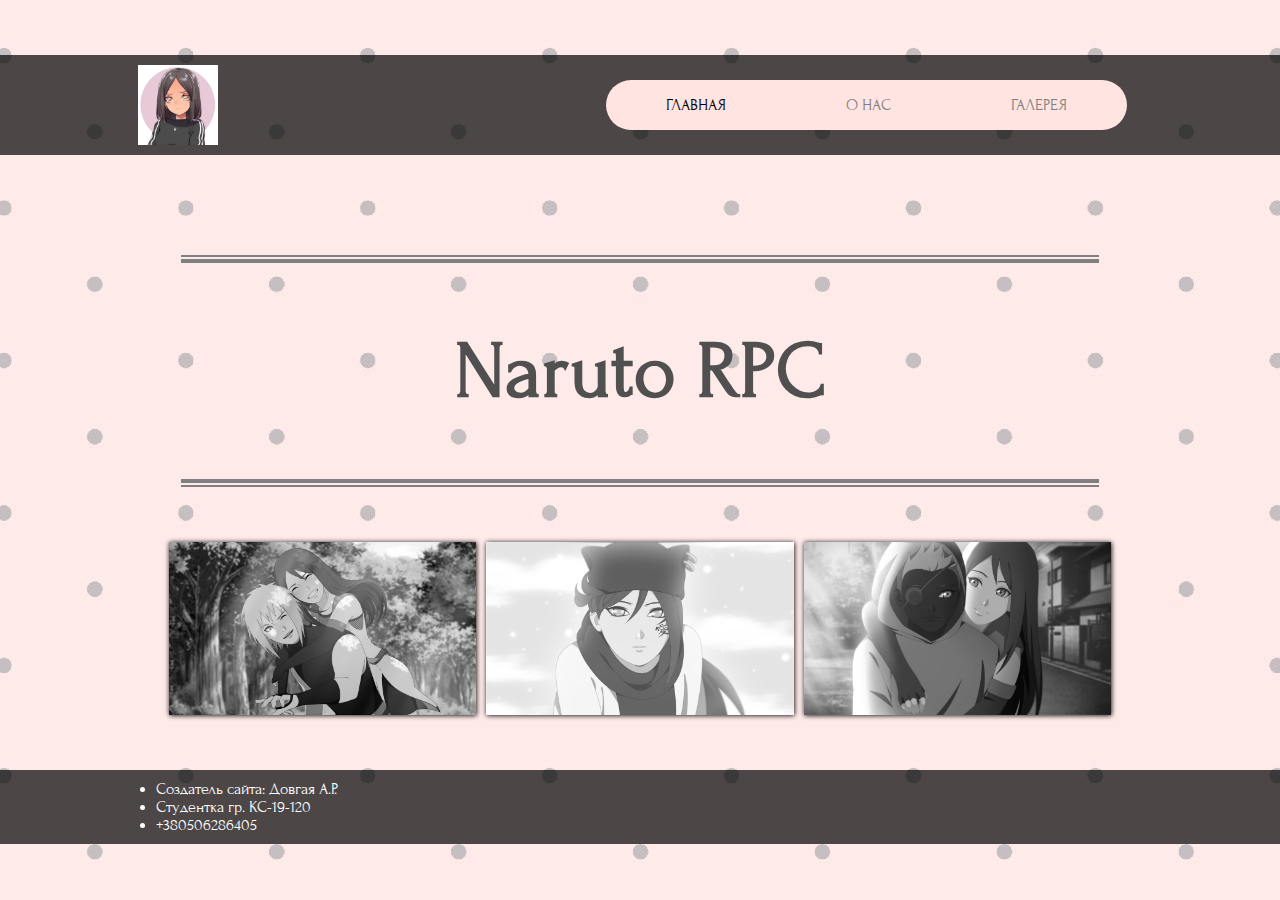
<file: index.html>
<!DOCTYPE html>
<html>
<head>
	<title>
		NARUTO RPC
	</title>
	<meta charset="utf-8">
	<link rel="stylesheet" type="text/css" href="css/index.css">
	<link href="https://fonts.googleapis.com/css2?family=Forum&display=swap" rel="stylesheet">
	<meta name="viewport" content="width=device-width">
</head>
<body>
	<header>
		<div class="content">
		    <div class="bg">
		        <div class="head">
			        <img src="img/logo.jpg" alt="logo">
		        </div>
		        <div class="burger">
		        	<span></span>
		        </div>
		        <div class="menu">
			        <ul class="nav">
				        <li><a class="main" href="">ГЛАВНАЯ</a></li>
				        <li><a class="about" href="About Us.html">О НАС</a></li>
				        <li><a class="gallery" href="Galery.html">ГАЛЕРЕЯ</a></li>
			        </ul>
		        </div>
	        </div>
	    </div>
	</header>
	<main>
		<div class="naruto">
			<div class="lines">
			    <div class="line"></div>
			    <div class="line1"></div>
			</div>
			<h1>Naruto RPC</h1>
			    <div class="line2"></div>
			    <div class="line3"></div>
		</div>
		<div class="image">
			<img src="img/index1.jpg" alt="img">
			<img src="img/index2.jpg" alt="img">
			<img src="img/index3.jpg" alt="img">
		</div>
	</main>
	<footer>
		<div class="footer">
			<ul class="contacts">
				<li>Создатель сайта: Довгая А.Р.</li>
				<li>Студентка гр. КС-19-120</li>
				<li>+380506286405</li>
			</ul>
		</div>
	</footer>
</body>
</html>
</file>
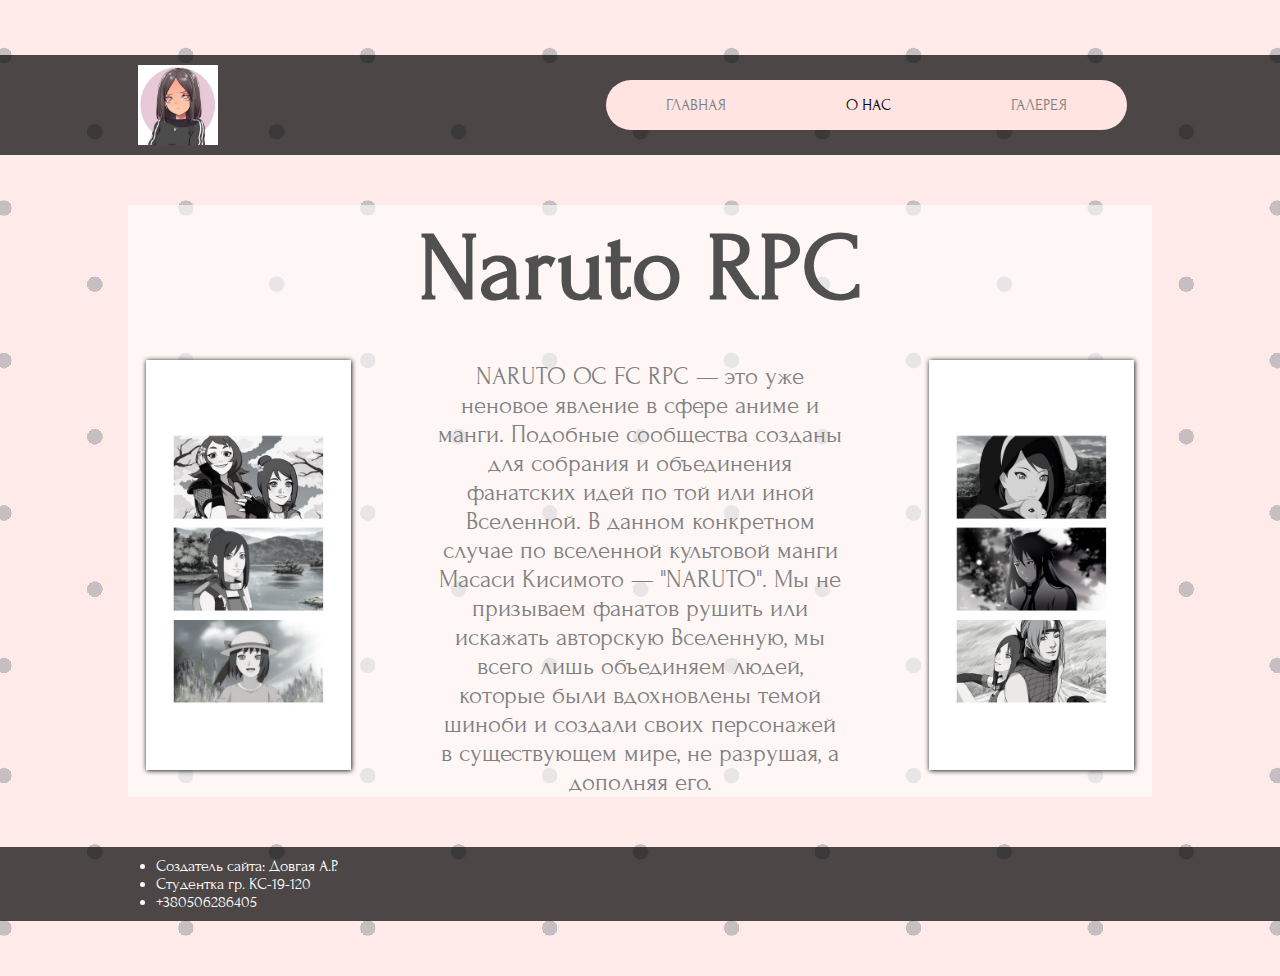
<file: About Us.html>
<!DOCTYPE html>
<html>
<head>
	<title>
	    About Us
    </title>
	<meta charset="utf-8">
	<link rel="stylesheet" type="text/css" href="css/About Us.css">
	<link href="https://fonts.googleapis.com/css2?family=Forum&display=swap" rel="stylesheet">
	<meta name="viewport" content="width=device-width">
</head>
<body>
	<header>
		<div class="content">
		    <div class="bg">
		        <div class="head">
			        <img src="img/logo.jpg" alt="logo">
		        </div>
		        <div class="burger">
		        	<span></span>
		        </div>
		        <div class="menu">
			        <ul class="nav">
				        <li><a class="main" href="index.html">ГЛАВНАЯ</a></li>
				        <li><a class="about" href="">О НАС</a></li>
				        <li><a class="gallery" href="Galery.html">ГАЛЕРЕЯ</a></li>
			        </ul>
		        </div>
	        </div>
	    </div>
	</header>
	<main>
		<div class="container">
			<h1>Naruto RPC</h1>
			    <div class="cont">
			    	<img src="img/coll.jpg" alt="coll">
			    	<p>NARUTO OC FC RPC — это уже неновое явление в сфере аниме и манги. Подобные сообщества созданы для собрания и объединения фанатских идей по той или иной Вселенной. В данном конкретном случае по вселенной культовой манги Масаси Кисимото — "NARUTO". Мы не призываем фанатов рушить или искажать авторскую Вселенную, мы всего лишь объединяем людей, которые были вдохновлены темой шиноби и создали своих персонажей в существующем мире, не разрушая, а дополняя его.</p>
				    <img src="img/coll1.jpg" alt="coll1">
			    </div>
		</div>
	</main>
	<footer>
		<div class="footer">
			<ul class="contacts">
				<li>Создатель сайта: Довгая А.Р.</li>
				<li>Студентка гр. КС-19-120</li>
				<li>+380506286405</li>
			</ul>
		</div>
	</footer>
</body>
</html>
</file>
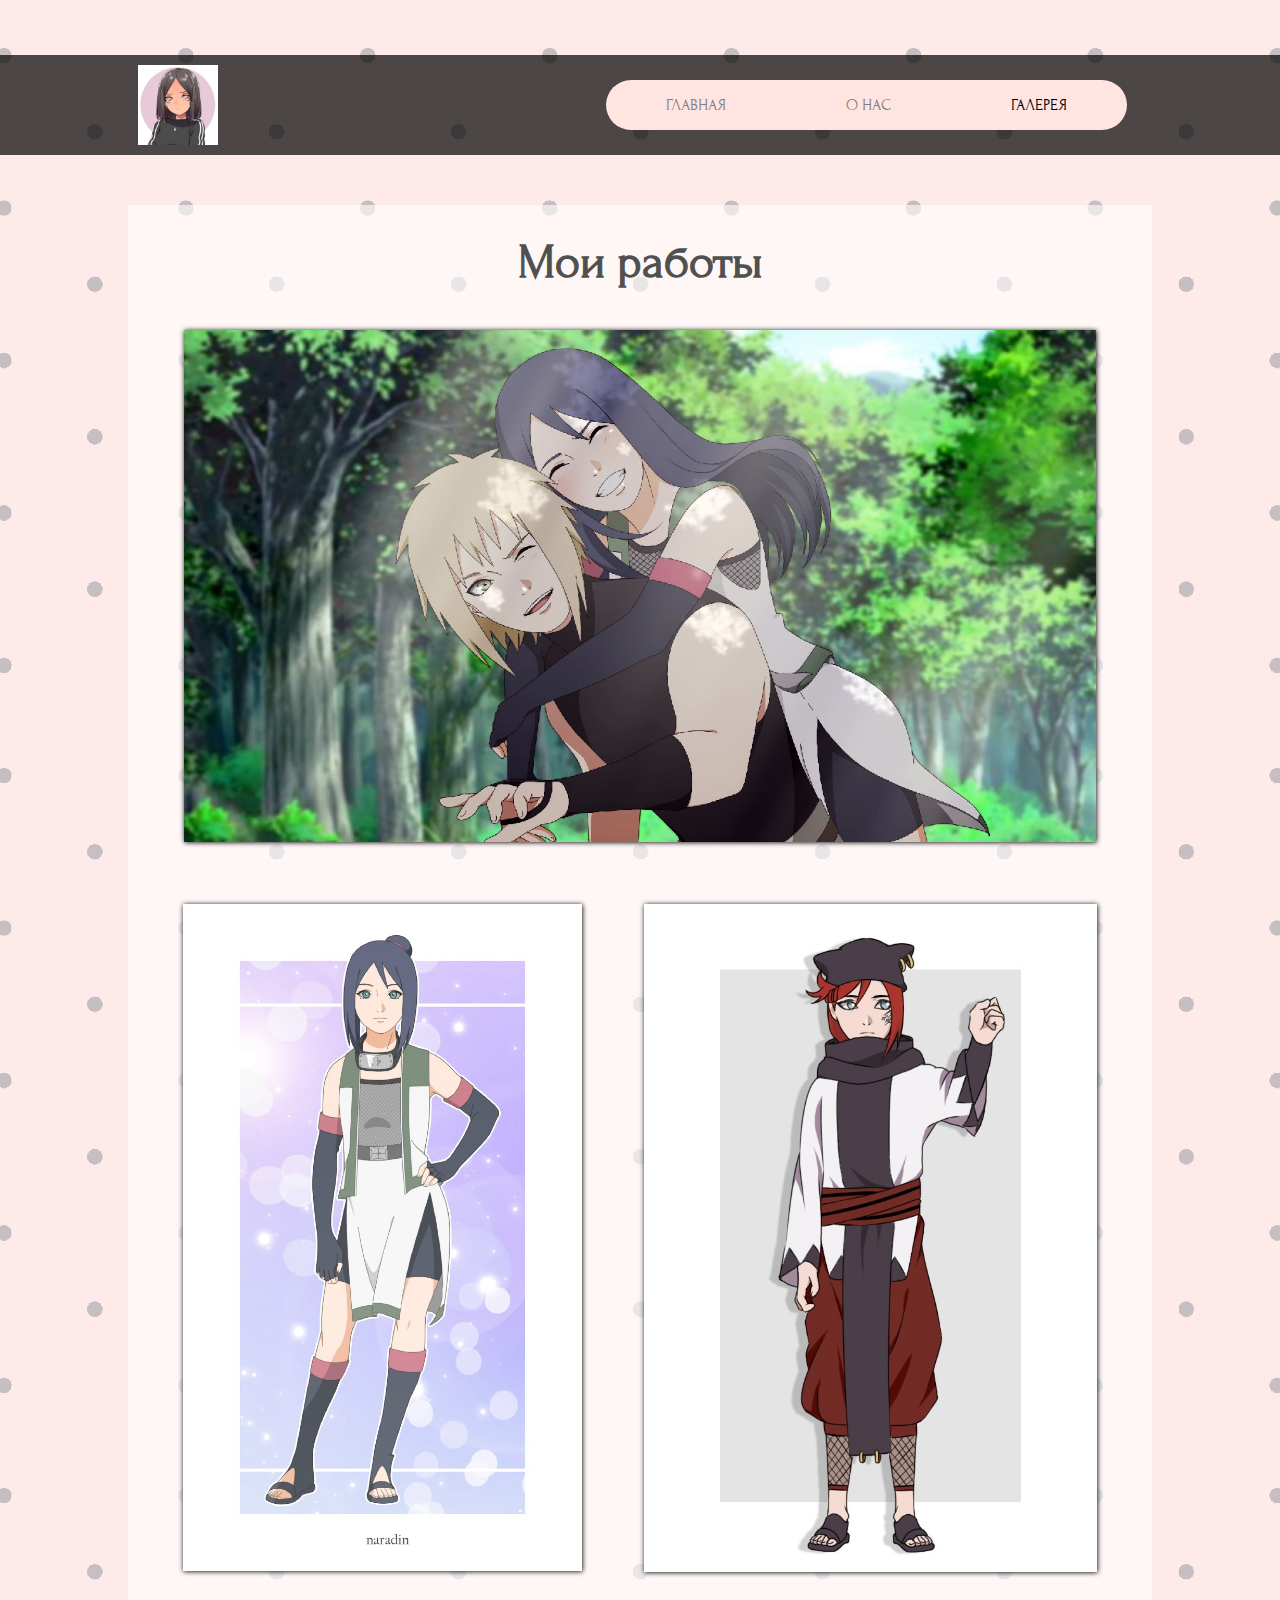
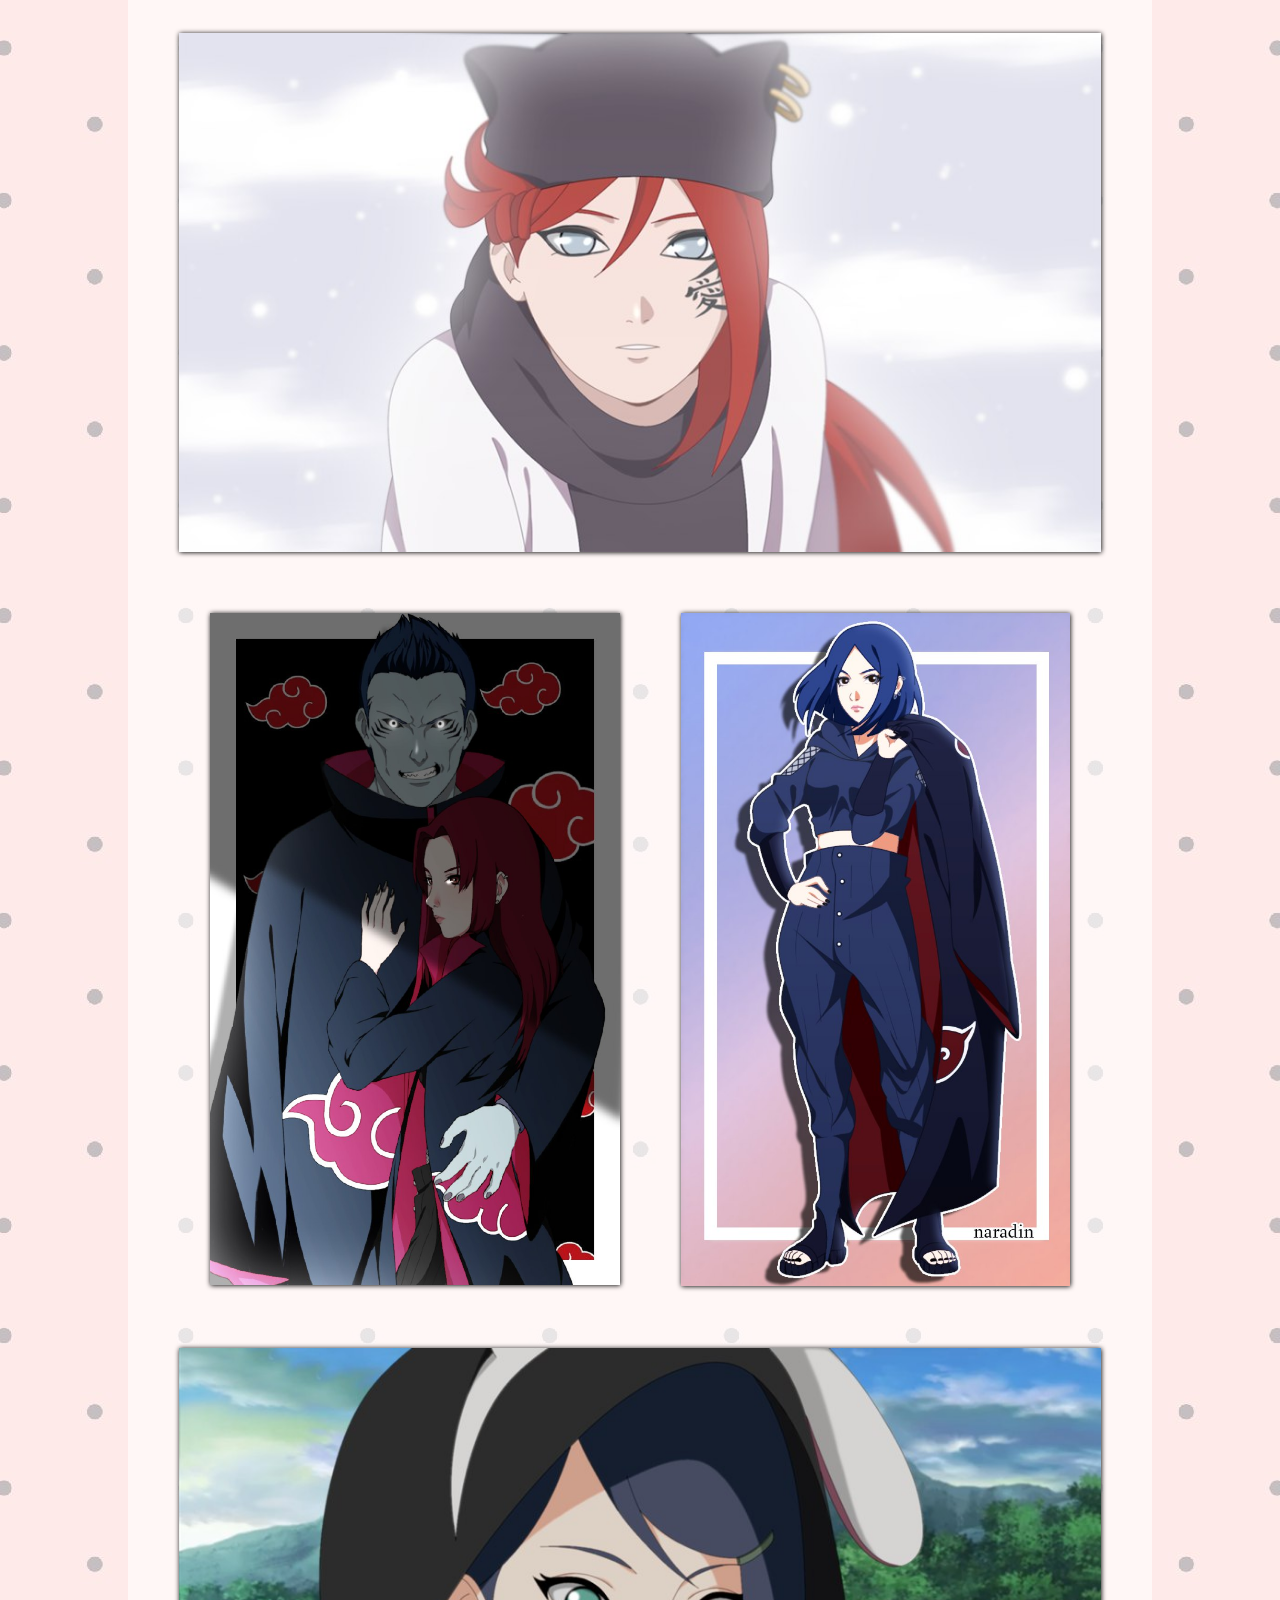
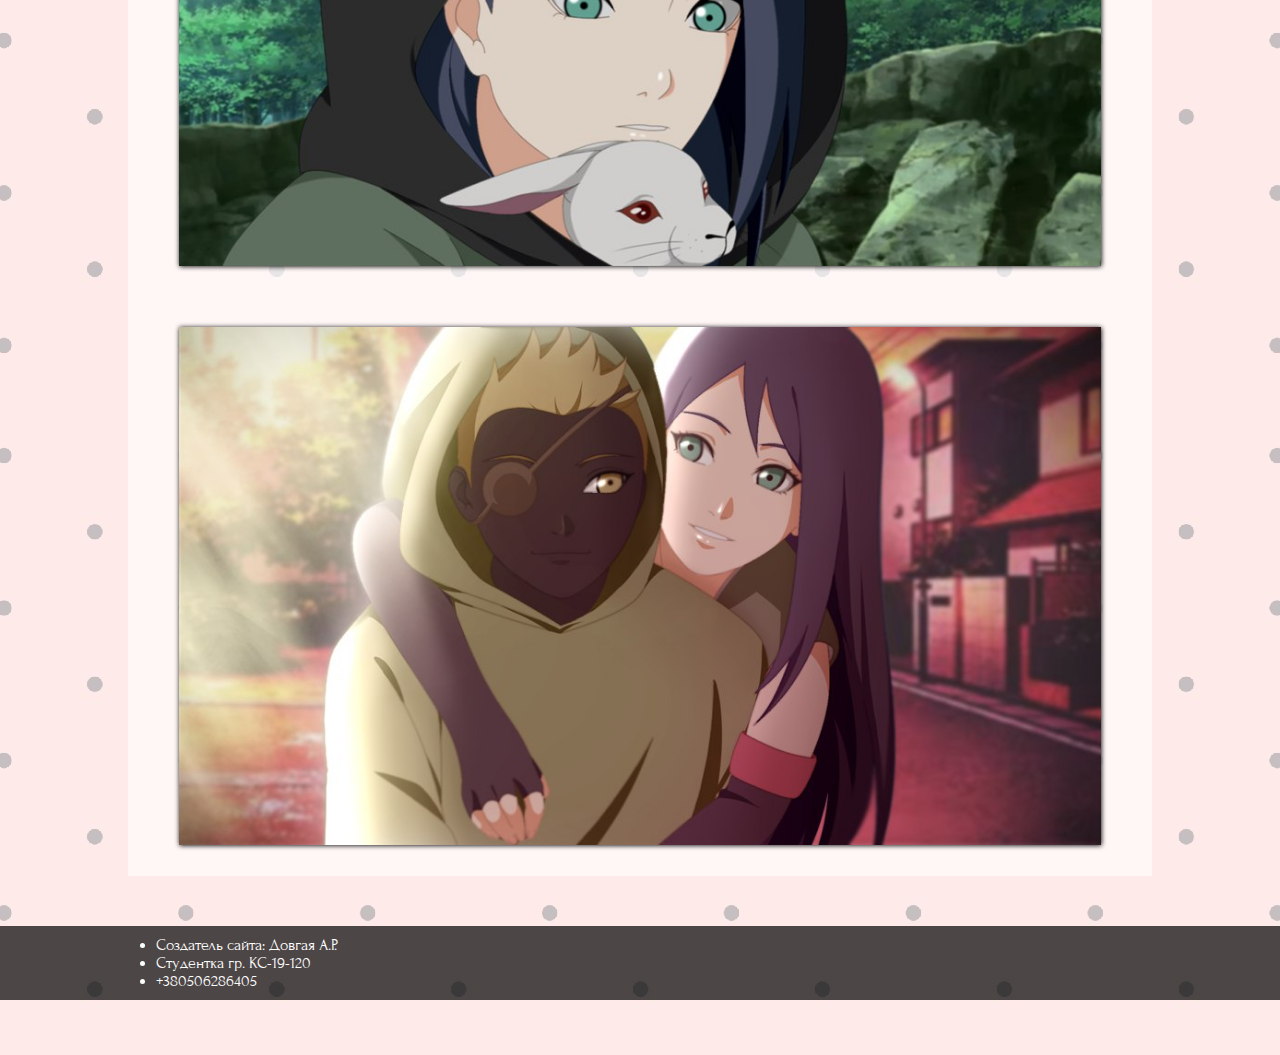
<file: Galery.html>
<!DOCTYPE html>
<html>
<head>
	<title>Galery</title>
	<meta charset="utf-8">
	<link rel="stylesheet" type="text/css" href="css/Galery.css">
	<link href="https://fonts.googleapis.com/css2?family=Forum&display=swap" rel="stylesheet">
	<meta name="viewport" content="width=device-width">
</head>
<body>
	<header>
		<div class="content">
		    <div class="bg">
		        <div class="head">
			        <img src="img/logo.jpg" alt="logo">
		        </div>
		        <div class="burger">
		        	<span></span>
		        </div>
		        <div class="menu">
			        <ul class="nav">
				        <li><a class="main" href="index.html">ГЛАВНАЯ</a></li>
				        <li><a class="about" href="About Us.html">О НАС</a></li>
				        <li><a class="gallery" href="">ГАЛЕРЕЯ</a></li>
			        </ul>
		        </div>
	        </div>
	    </div>
	</header>
	<main>
		<div class="container">
			    <h1>Мои работы</h1>
			<div class="center">
			    <div class="image1">
				    <img class="Galery1" src="img/Galery1.jpg" alt="Galery1">
			    </div>
			    <div class="image2">
				    <img class="Galery2" src="img/Galery2.jpg" alt="Galery2">
				    <img class="Galery7" src="img/Galery7.jpg" alt="Galery7">
			    </div>
			    <div class="image3">
			    	<img class="Galery3" src="img/Galery3.jpg" alt="Galery3">
			    </div>
			    <div class="image4">
			    	<img class="Galery4" src="img/Galery4.jpg" alt="Galery4">
			    	<img class="Galery6" src="img/Galery6.jpg" alt="Galery6">
			    </div>
			    <div class="image5">
			    	<img class="Galery5" src="img/Galery5.jpg" alt="Galery5">
			    </div>
			    <div class="image6">
			    	<img class="Galery8" src="img/Galery8.jpg" alt="Galery8">
			    </div>
		    </div>
		</div>
	</main>
	<footer>
		<div class="footer">
			<ul class="contacts">
				<li>Создатель сайта: Довгая А.Р.</li>
				<li>Студентка гр. КС-19-120</li>
				<li>+380506286405</li>
			</ul>
		</div>
	</footer>
</body>
</html>
</file>
<file: css/index.css>
html {
	background-image: url("../img/back.jpg");
	font-family: 'Forum', cursive;
}

body {
    margin: 55px 0;
}

/* Шапка */

.content {
	width: 100%;
}

/* Адаптив */

@media (max-width:1200px) {
    .content {
        max-width: 970px;
    }
}

@media (max-width:992px) {
    .content {
        max-width: 750px;
    }
}

@media (max-width:767px) {
    .content {
        max-width: none;
    }
}

/* Конец адаптива */

header {
	background: rgba(0, 0, 0, 0.7);
	display: inline;
	display: flex;

}
div.bg {
	width: 80%;
	height: 100px;
	margin: 0 auto;
	display: flex;
	justify-content: space-between;
}

div.head {
	display: inline;
	display: flex;
	margin: 10px;
}

div.head img {
	height: 80px;
	width: 80px;
}

div.menu {
	background: #FFE4E1;
	border-radius: 50px;
	margin: 25px;
}

ul.nav {
	list-style-type: none;
	padding: 0;
	display: inline;
	display: flex;

}

ul.nav li {
	display: inline;
}

ul.nav a {
	display: flex;
	display: inline;
	text-decoration: none;
	margin: 60px;
}

.main {
	color: #000;
}

.about {
	color: #808080;
}
.about:hover {
	color: #000;
}

.gallery {
	color: #808080;
}
.gallery:hover {
	color: #000;
}

/* Конец шапки */
/* Основа */

main {

	width: 80%;
	margin: 0 auto;
}


div.naruto {
	width: 90%;
	margin: 0 auto;
}

.lines {
	margin-top: 100px; 
}

.line {
	margin-top: 100px;
	padding: 1px;
	margin: 2px;
	background: #808080;
}

.line1 {
	margin: 2px;
	padding: 2px;
	background: #808080;
}

.line2 {
	margin: 2px;
	padding: 2px;
	background: #808080;
}

.line3 {
	margin: 2px;
	padding: 1px;
	background-color: rgb(128, 128, 128);
}

 h1 {

 	font-size: 5em;
 	padding: 10px;
 	color: rgb(80, 80, 80);
	text-align: center;
 }

 div.image {
 	display: flex;
 	justify-content: center;
 	margin-top: 50px;
 	
 }


 div.image img {
 	width: 30%;
 	height: 15%;
 	margin: 5px;
 	box-shadow: 0 0 5px 0.5px;
 }

 /* Конец основы */
 /* Контакты */

footer {
	margin-top: 50px;
	width: 100%;
}

 div.footer {
 	padding: 10px;
 	background: rgba(0, 0, 0, 0.7);
 }

 .contacts {
 	width: 80%;
 	margin: 0 auto;
 	color: #fff;
 	
 }
</file>
<file: css/About Us.css>
html {
	background-image: url("../img/back.jpg");
	font-family: 'Forum', cursive;
}

body {
    margin: 55px 0;
}

/* Шапка */

.content {
	width: 100%;
}

/* Адаптив */

@media (max-width:1200px) {
    .content {
        max-width: 970px;
    }
}

@media (max-width:992px) {
    .content {
        max-width: 750px;
    }
}

@media (max-width:767px) {
    .content {
        max-width: none;
    }
}

/* Конец адаптива */

header {
	background: rgba(0, 0, 0, 0.7);
	display: inline;
	display: flex;

}
div.bg {
	width: 80%;
	height: 100px;
	margin: 0 auto;
	display: flex;
	justify-content: space-between;
}

div.head {
	display: inline;
	display: flex;
	margin: 10px;
}

div.head img {
	height: 80px;
	width: 80px;
}

div.menu {
	background: #FFE4E1;
	border-radius: 50px;
	margin: 25px;
}

ul.nav {
	list-style-type: none;
	padding: 0;
	display: inline;
	display: flex;

}

ul.nav li {
	display: inline;
}

ul.nav a {
	display: flex;
	display: inline;
	text-decoration: none;
	margin: 60px;
}

.main {
	color: #808080;
}
.main:hover {
	color: #000;
}

.about {
	color: #000;
}

.gallery {
	color: #808080;
}
.gallery:hover {
	color: #000;
}

/* Конец шапки */
/* Основа */

div.container {
	width: 80%;
	margin: 0 auto;
	background-color: rgba(255, 255, 255, 0.6);
}

div.cont {
	display: flex;
}

 h1 {
 	margin: 50px 0 10px 0;
 	font-size: 6em;
 	padding: 10px;
 	color: rgb(80, 80, 80);
	text-align: center;
 }
 div p {
 	width: 40%;
 	margin: 0 auto;
 	padding-top: 20px; 
 	font-size: 25px;
 	text-align: center;
 	color: #808080;
 }

 main img {
 	width: 20%;
 	height: 40%;
 	margin: 18px;
 	box-shadow: 0 0 5px 0.5px;
 }


/* Конец основы */
 /* Контакты */

footer {
	margin-top: 50px; 
	width: 100%;
}

 div.footer {
 	padding: 10px;
 	background: rgba(0, 0, 0, 0.7);
 }

 .contacts {
 	width: 80%;
 	margin: 0 auto;
 	color: #fff;
 	
 }
</file>
<file: css/Galery.css>
html {
	background-image: url("../img/back.jpg");
	font-family: 'Forum', cursive;
}

body {
    margin: 55px 0;
}

/* Шапка */

.content {
	width: 100%;
}

/* Адаптив */

@media (max-width:1200px) {
    .content {
        max-width: 970px;
    }
}

@media (max-width:992px) {
    .content {
        max-width: 750px;
    }
}

@media (max-width:767px) {
    .content {
        max-width: none;
    }
}

/* Конец адаптива */

header {
	background: rgba(0, 0, 0, 0.7);
	display: inline;
	display: flex;

}
div.bg {
	width: 80%;
	height: 100px;
	margin: 0 auto;
	display: flex;
	justify-content: space-between;
}

div.head {
	display: inline;
	display: flex;
	margin: 10px;
}

div.head img {
	height: 80px;
	width: 80px;
}

div.menu {
	background: #FFE4E1;
	border-radius: 50px;
	margin: 25px;
}

ul.nav {
	list-style-type: none;
	padding: 0;
	display: inline;
	display: flex;

}

ul.nav li {
	display: inline;
}

ul.nav a {
	display: flex;
	display: inline;
	text-decoration: none;
	margin: 60px;
}

.main {
	color: #808080;
}
.main:hover {
	color: #000;
}

.about {
	color: #808080;
}
.about:hover {
	color: #000;
}

.gallery {
	color: #000;
}


/* Конец шапки */
/* Основа */


main {
	width: 80%;
	margin: 0 auto;
}

div.container {
	background-color: rgba(255, 255, 255, 0.6);
}

 h1 {
 	margin: 50px 0 10px 0;
 	font-size: 3em;
 	padding-top: 30px;
 	color: rgb(80, 80, 80);
	text-align: center;
}


.image1, .image2, .image3, .image4, .image5, .image6 {
	display: flex;
	justify-content: center;
}

.Galery1 {
	width: 89%;
	margin: 3%;
	box-shadow: 0 0 5px 0.5px;
}
.Galery2 {
	width: 39%;
	height: 78.5%;
	margin: 3%;
	box-shadow: 0 0 5px 0.5px;
}

.Galery3 {
	width: 90%;
	margin: 3%;
	box-shadow: 0 0 5px 0.5px;
}

.Galery4 {
	width: 40%;
	height: 80%;
	margin: 3%;
	box-shadow: 0 0 5px 0.5px;
}

.Galery5 {
	width: 90%;
	margin: 3%;
	box-shadow: 0 0 5px 0.5px;
}

.Galery6 {
	width: 38%;
	height: 76%;
	margin: 3%;
	box-shadow: 0 0 5px 0.5px;
}

.Galery7 {
	width: 44.3%;
	height: 88.6%;
	margin: 3%;
	box-shadow: 0 0 5px 0.5px;
}

.Galery8 {
	width: 90%;
	margin: 3%;
	box-shadow: 0 0 5px 0.5px;
}



/* Конец основы */
/* Контакты */
footer {
	margin-top: 50px; 
	width: 100%;
}

div.footer {
 	padding: 10px;
 	background: rgba(0, 0, 0, 0.7);
 }

.contacts {
 	width: 80%;
 	margin: 0 auto;
 	color: #fff;
 	
}
</file>
